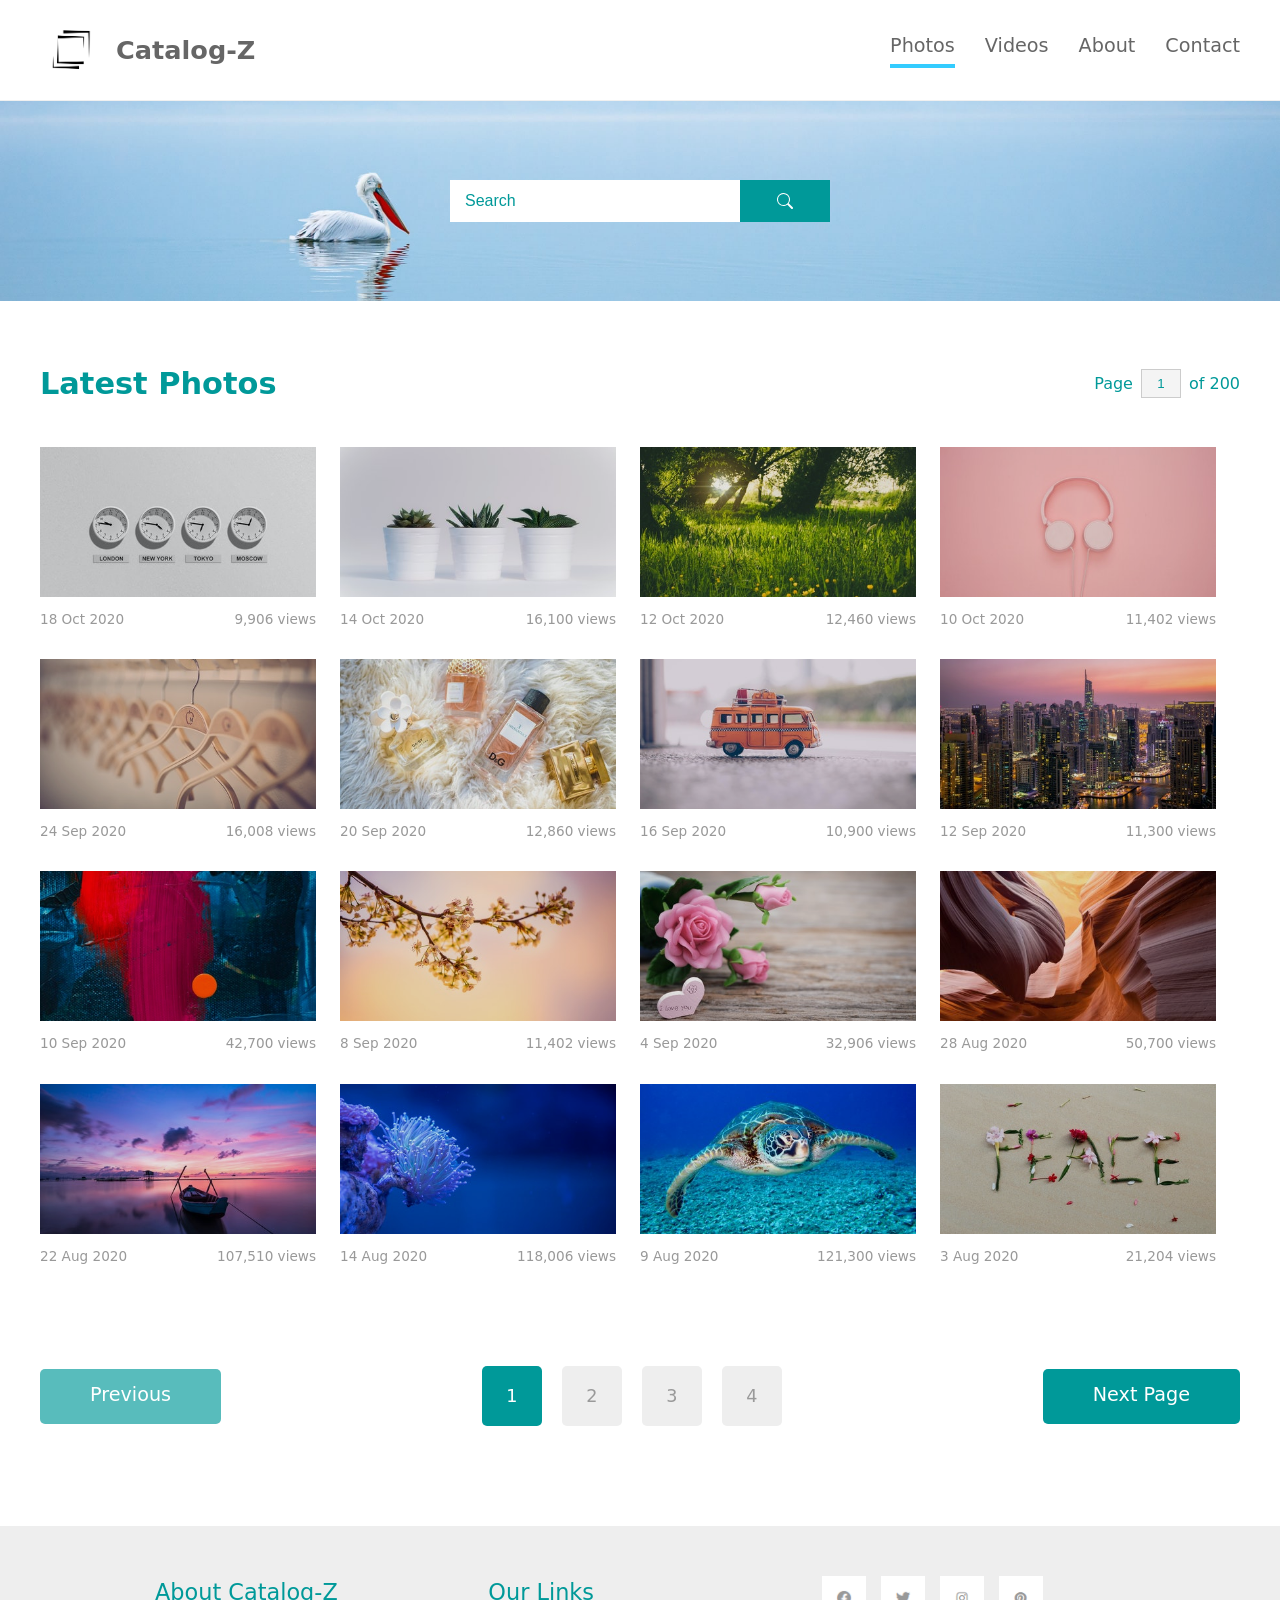
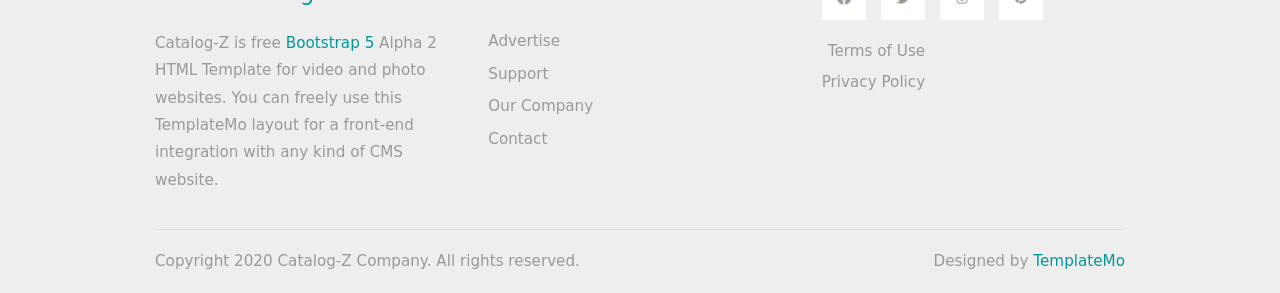
<file: index.html>
<!DOCTYPE html>
<html lang="en">
<head>
<meta charset="UTF-8">
<meta name="viewport" content="width=device-width, initial-scale=1.0">
<title>Catalog-Z | Latest Photos</title>
<link rel="stylesheet"  href="CSS/style.css">
</head>
<body>

  <!-- HEADER -->
  <nav class="navbar">
    <div class="navbar-inner">
      <a href="index.html" class="navbar-brand">
        <img src="images/logo.jpg" alt="Catalog-Z logo">
        Catalog-Z
      </a>
      <div class="main-nav">
        <ul>
          <li><a href="index.html" class="nav-link n-photos active">Photos</a></li>
          <li><a href="videos.html" class="nav-link n-videos">Videos</a></li>
          <li><a href="about.html" class="nav-link n-about">About</a></li>
          <li><a href="contact.html" class="nav-link n-contact">Contact</a></li>
        </ul>
      </div>
    </div>
  </nav>

  <!-- HERO -->
  <div class="tm-hero hero-photos">
    <form class="tm-search-form">
      <input type="search" class="tm-search-input" placeholder="Search">
      <button type="submit" class="tm-search-btn" aria-label="Search">
        <svg xmlns="http://www.w3.org/2000/svg" width="16" height="16" fill="currentColor" viewBox="0 0 16 16">
          <path d="M11.742 10.344a6.5 6.5 0 1 0-1.397 1.398h-.001c.03.04.062.078.098.115l3.85 3.85a1 1 0 0 0 1.415-1.414l-3.85-3.85a1.007 1.007 0 0 0-.115-.1zM12 6.5a5.5 5.5 0 1 1-11 0 5.5 5.5 0 0 1 11 0z"/>
        </svg>
      </button>
    </form>
  </div>

  <!-- MAIN -->
  <main class="container tm-content">

    <div class="section-heading">
      <h1>Latest Photos</h1>
      <form class="tm-paging-form">
        <span>Page</span>
        <input type="text" value="1" size="1" class="tm-input-paging">
        <span>of 200</span>
      </form>
    </div>

    <!-- GALLERY GRID -->
    <div class="tm-gallery">

      <div class="tm-gallery-item">
        <figure class="effect-ming">
          <img src="images/img-03.jpg" alt="Clocks">
          <figcaption><h2>Clocks</h2><span class="view-more">View more</span></figcaption>
        </figure>
        <div class="tm-gallery-meta"><span>18 Oct 2020</span><span>9,906 views</span></div>
      </div>

      <div class="tm-gallery-item">
        <figure class="effect-ming">
          <img src="images/img-04.jpg" alt="Plants">
          <figcaption><h2>Plants</h2><span class="view-more">View more</span></figcaption>
        </figure>
        <div class="tm-gallery-meta"><span>14 Oct 2020</span><span>16,100 views</span></div>
      </div>

      <div class="tm-gallery-item">
        <figure class="effect-ming">
          <img src="images/img-05.jpg" alt="Morning">
          <figcaption><h2>Morning</h2><span class="view-more">View more</span></figcaption>
        </figure>
        <div class="tm-gallery-meta"><span>12 Oct 2020</span><span>12,460 views</span></div>
      </div>

      <div class="tm-gallery-item">
        <figure class="effect-ming">
          <img src="images/img-06.jpg" alt="Pinky">
          <figcaption><h2>Pinky</h2><span class="view-more">View more</span></figcaption>
        </figure>
        <div class="tm-gallery-meta"><span>10 Oct 2020</span><span>11,402 views</span></div>
      </div>

      <div class="tm-gallery-item">
        <figure class="effect-ming">
          <img src="images/img-01.jpg" alt="Hangers">
          <figcaption><h2>Hangers</h2><span class="view-more">View more</span></figcaption>
        </figure>
        <div class="tm-gallery-meta"><span>24 Sep 2020</span><span>16,008 views</span></div>
      </div>

      <div class="tm-gallery-item">
        <figure class="effect-ming">
          <img src="images/img-02.jpg" alt="Perfumes">
          <figcaption><h2>Perfumes</h2><span class="view-more">View more</span></figcaption>
        </figure>
        <div class="tm-gallery-meta"><span>20 Sep 2020</span><span>12,860 views</span></div>
      </div>

      <div class="tm-gallery-item">
        <figure class="effect-ming">
          <img src="images/img-07.jpg" alt="Bus">
          <figcaption><h2>Bus</h2><span class="view-more">View more</span></figcaption>
        </figure>
        <div class="tm-gallery-meta"><span>16 Sep 2020</span><span>10,900 views</span></div>
      </div>

      <div class="tm-gallery-item">
        <figure class="effect-ming">
          <img src="images/img-08.jpg" alt="New York">
          <figcaption><h2>New York</h2><span class="view-more">View more</span></figcaption>
        </figure>
        <div class="tm-gallery-meta"><span>12 Sep 2020</span><span>11,300 views</span></div>
      </div>

      <div class="tm-gallery-item">
        <figure class="effect-ming">
          <img src="images/img-09.jpg" alt="Abstract">
          <figcaption><h2>Abstract</h2><span class="view-more">View more</span></figcaption>
        </figure>
        <div class="tm-gallery-meta"><span>10 Sep 2020</span><span>42,700 views</span></div>
      </div>

      <div class="tm-gallery-item">
        <figure class="effect-ming">
          <img src="images/img-10.jpg" alt="Flowers">
          <figcaption><h2>Flowers</h2><span class="view-more">View more</span></figcaption>
        </figure>
        <div class="tm-gallery-meta"><span>8 Sep 2020</span><span>11,402 views</span></div>
      </div>

      <div class="tm-gallery-item">
        <figure class="effect-ming">
          <img src="images/img-11.jpg" alt="Rosy">
          <figcaption><h2>Rosy</h2><span class="view-more">View more</span></figcaption>
        </figure>
        <div class="tm-gallery-meta"><span>4 Sep 2020</span><span>32,906 views</span></div>
      </div>

      <div class="tm-gallery-item">
        <figure class="effect-ming">
          <img src="images/img-12.jpg" alt="Rocki">
          <figcaption><h2>Rocki</h2><span class="view-more">View more</span></figcaption>
        </figure>
        <div class="tm-gallery-meta"><span>28 Aug 2020</span><span>50,700 views</span></div>
      </div>

      <div class="tm-gallery-item">
        <figure class="effect-ming">
          <img src="images/img-13.jpg" alt="Purple">
          <figcaption><h2>Purple</h2><span class="view-more">View more</span></figcaption>
        </figure>
        <div class="tm-gallery-meta"><span>22 Aug 2020</span><span>107,510 views</span></div>
      </div>

      <div class="tm-gallery-item">
        <figure class="effect-ming">
          <img src="images/img-14.jpg" alt="Sea">
          <figcaption><h2>Sea</h2><span class="view-more">View more</span></figcaption>
        </figure>
        <div class="tm-gallery-meta"><span>14 Aug 2020</span><span>118,006 views</span></div>
      </div>

      <div class="tm-gallery-item">
        <figure class="effect-ming">
          <img src="images/img-15.jpg" alt="Turtle">
          <figcaption><h2>Turtle</h2><span class="view-more">View more</span></figcaption>
        </figure>
        <div class="tm-gallery-meta"><span>9 Aug 2020</span><span>121,300 views</span></div>
      </div>

      <div class="tm-gallery-item">
        <figure class="effect-ming">
          <img src="images/img-16.jpg" alt="Peace">
          <figcaption><h2>Peace</h2><span class="view-more">View more</span></figcaption>
        </figure>
        <div class="tm-gallery-meta"><span>3 Aug 2020</span><span>21,204 views</span></div>
      </div>

    </div><!-- /.tm-gallery -->

    <!-- PAGINATION -->
    <div class="tm-paging-row">
      <a href="javascript:void(0);" class="btn-primary disabled">Previous</a>
      <div class="tm-paging">
        <a href="javascript:void(0);" class="tm-paging-link active">1</a>
        <a href="javascript:void(0);" class="tm-paging-link">2</a>
        <a href="javascript:void(0);" class="tm-paging-link">3</a>
        <a href="javascript:void(0);" class="tm-paging-link">4</a>
      </div>
      <a href="javascript:void(0);" class="btn-primary">Next Page</a>
    </div>

  </main>

  <!-- FOOTER -->
  <footer class="tm-footer">
    <div class="container-small">
      <div class="tm-footer-row">
        <div class="tm-footer-col">
          <h3 class="tm-footer-title">About Catalog-Z</h3>
          <p>Catalog-Z is free <a href="#" class="text-primary">Bootstrap 5</a> Alpha 2 HTML Template for video and photo websites. You can freely use this TemplateMo layout for a front-end integration with any kind of CMS website.</p>
        </div>
        <div class="tm-footer-col">
          <h3 class="tm-footer-title">Our Links</h3>
          <ul class="tm-footer-links">
            <li><a href="#">Advertise</a></li>
            <li><a href="#">Support</a></li>
            <li><a href="#">Our Company</a></li>
            <li><a href="#">Contact</a></li>
          </ul>
        </div>
        <div class="tm-footer-col tm-footer-social-col">
          <ul class="tm-social-links">
            <li><a href="https://facebook.com"><img src="images/fblogo.PNG" alt="Facebook"></a></li>
            <li><a href="https://twitter.com"><img src="images/twitterlogo.PNG" alt="Twitter"></a></li>
            <li><a href="https://instagram.com"><img src="images/instalogo.PNG" alt="Instagram"></a></li>
            <li><a href="https://pinterest.com"><img src="images/pinterestlogo.PNG" alt="Pinterest"></a></li>
          </ul>
          <div class="tm-footer-legal">
            <a href="#">Terms of Use</a>
            <a href="#">Privacy Policy</a>
          </div>
        </div>
      </div>
      <div class="tm-footer-bottom">
        <span>Copyright 2020 Catalog-Z Company. All rights reserved.</span>
        <span>Designed by <a href="#">TemplateMo</a></span>
      </div>
    </div>
  </footer>

  <script>
    // Add click functionality to gallery items
    document.querySelectorAll('.tm-gallery-item').forEach(item => {
      item.addEventListener('click', function() {
        const img = this.querySelector('img');
        const title = this.querySelector('h2').textContent;
        const newUrl = `photo-detail.html?img=${img.src}&title=${encodeURIComponent(title)}&dimension=1920 x 1080&format=JPEG&license=Free for commercial use&tags=photography,nature,landscape`;
        window.location.href = newUrl;
      });
    });
  </script>

</body>
</html>
</file>
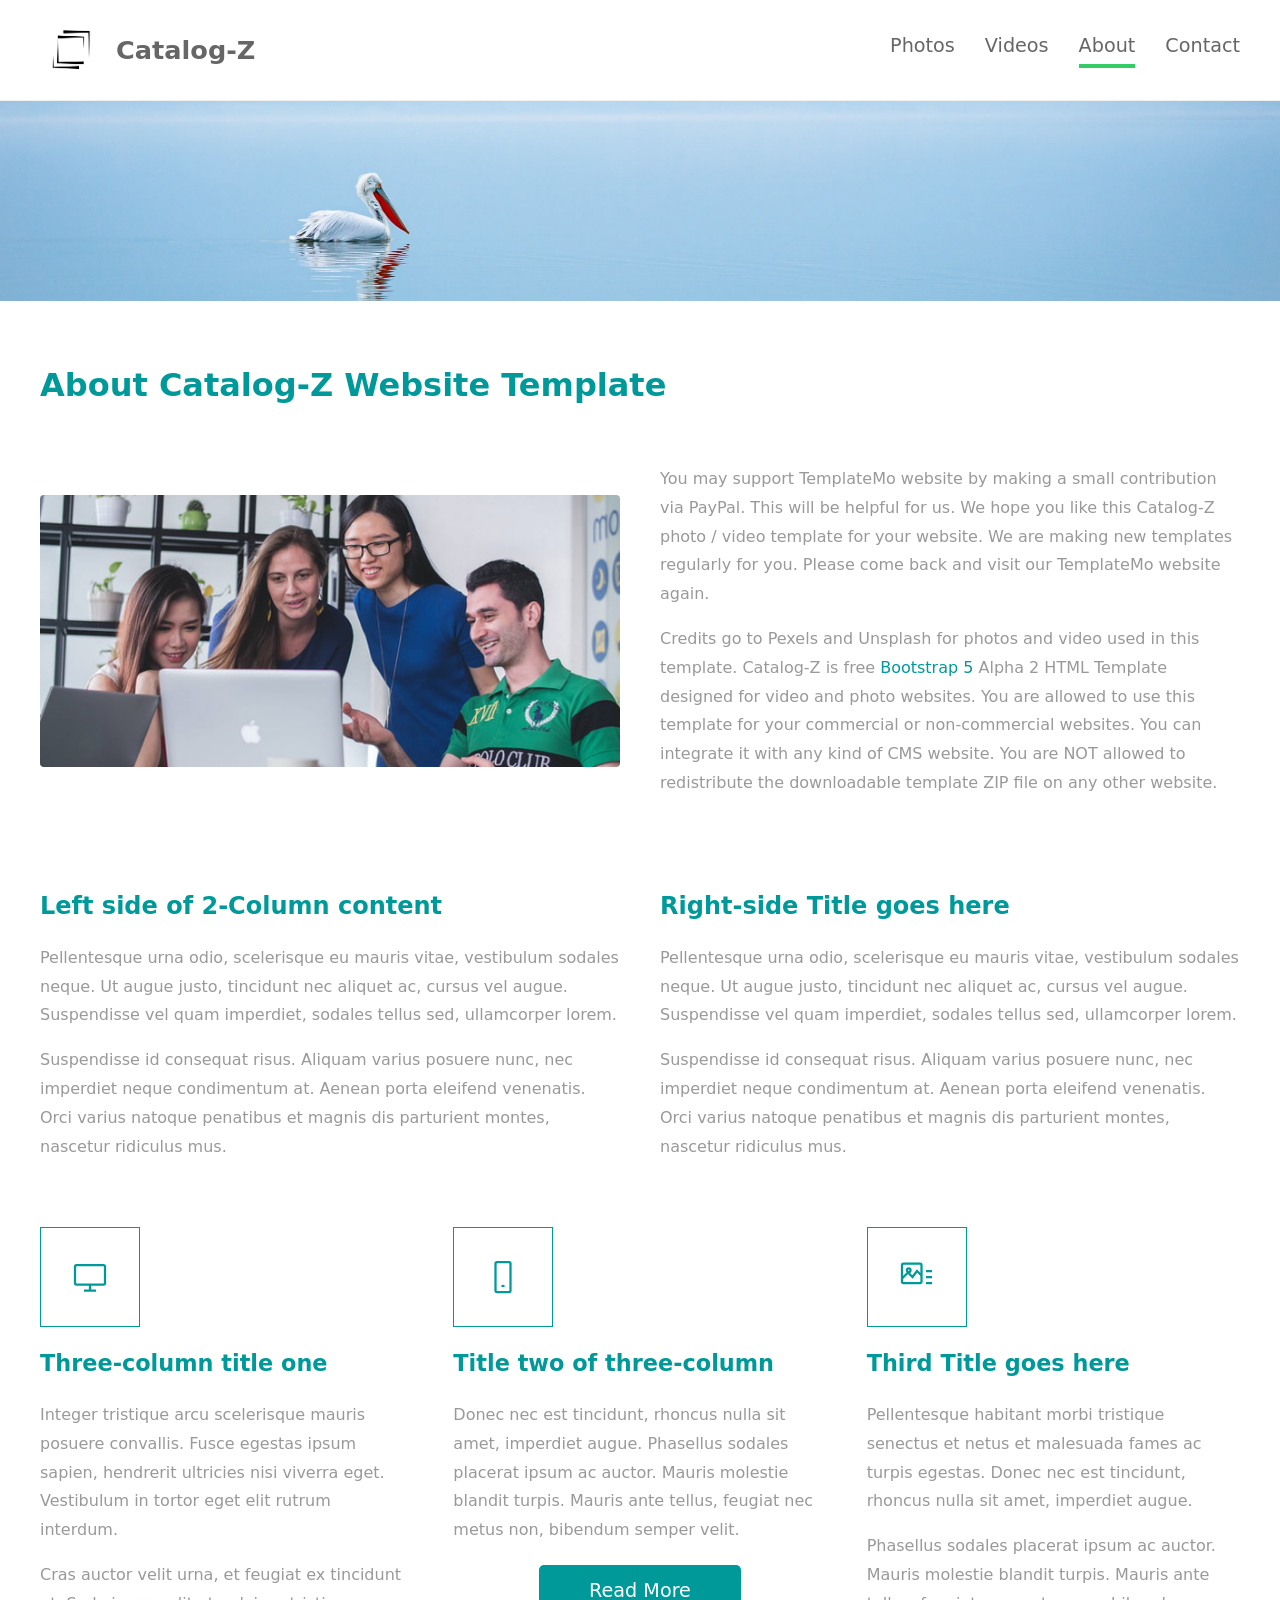
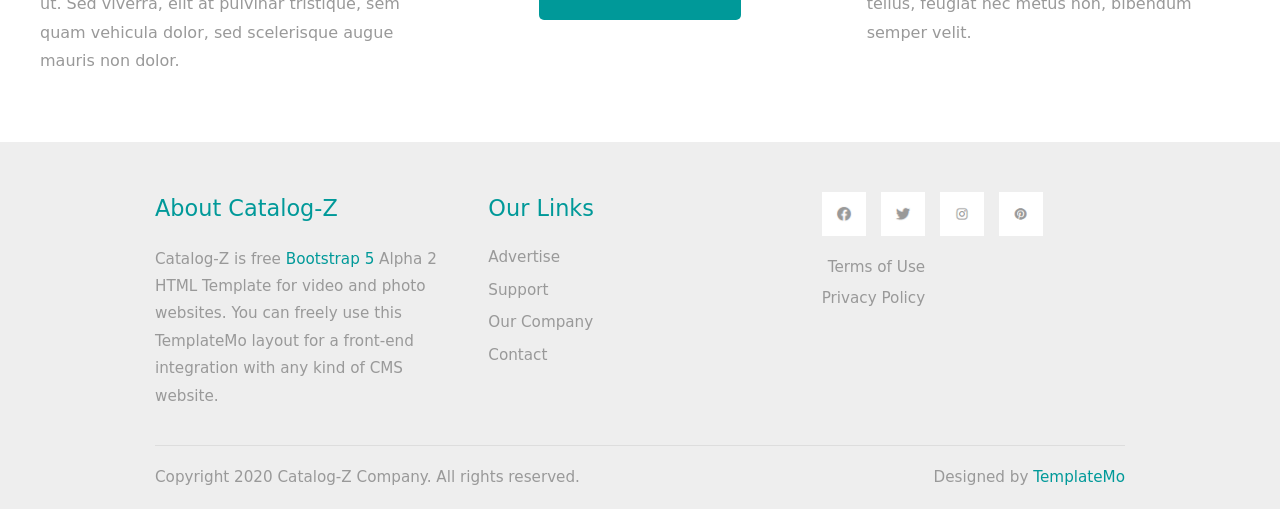
<file: about.html>
<!DOCTYPE html>
<html lang="en">
<head>
<meta charset="UTF-8">
<meta name="viewport" content="width=device-width, initial-scale=1.0">
<title>Catalog-Z | About</title>
<link rel="stylesheet"  href="CSS/style.css">
</head>
<body>

  <!-- HEADER -->
  <nav class="navbar">
    <div class="navbar-inner">
      <a href="index.html" class="navbar-brand">
        <img src="images/logo.jpg" alt="Catalog-Z logo">
        Catalog-Z
      </a>
      <div class="main-nav">
        <ul>
          <li><a href="index.html" class="nav-link n-photos">Photos</a></li>
          <li><a href="videos.html" class="nav-link n-videos">Videos</a></li>
          <li><a href="about.html" class="nav-link n-about active">About</a></li>
          <li><a href="contact.html" class="nav-link n-contact">Contact</a></li>
        </ul>
      </div>
    </div>
  </nav>

  <!-- HERO -->
  <div class="tm-hero hero-about"></div>

  <!-- MAIN -->
  <main class="container tm-content">

    <h1 class="text-primary" style="margin-bottom:40px;">About Catalog-Z Website Template</h1>

    <div class="tm-about-hero-row">
      <div class="tm-about-img">
        <img src="images/about.jpg" alt="Team working together">
      </div>
      <div class="tm-about-img-text">
        <p>You may support TemplateMo website by making a small contribution via PayPal. This will be helpful for us. We hope you like this Catalog-Z photo / video template for your website. We are making new templates regularly for you. Please come back and visit our TemplateMo website again.</p>
        <p>Credits go to Pexels and Unsplash for photos and video used in this template. Catalog-Z is free <a href="#" class="text-primary">Bootstrap 5</a> Alpha 2 HTML Template designed for video and photo websites. You are allowed to use this template for your commercial or non-commercial websites. You can integrate it with any kind of CMS website. You are NOT allowed to redistribute the downloadable template ZIP file on any other website.</p>
      </div>
    </div>

    <div class="tm-about-2col-row">
      <div class="tm-about-2-col">
        <h2>Left side of 2-Column content</h2>
        <p>Pellentesque urna odio, scelerisque eu mauris vitae, vestibulum sodales neque. Ut augue justo, tincidunt nec aliquet ac, cursus vel augue. Suspendisse vel quam imperdiet, sodales tellus sed, ullamcorper lorem.</p>
        <p>Suspendisse id consequat risus. Aliquam varius posuere nunc, nec imperdiet neque condimentum at. Aenean porta eleifend venenatis. Orci varius natoque penatibus et magnis dis parturient montes, nascetur ridiculus mus.</p>
      </div>
      <div class="tm-about-2-col">
        <h2>Right-side Title goes here</h2>
        <p>Pellentesque urna odio, scelerisque eu mauris vitae, vestibulum sodales neque. Ut augue justo, tincidunt nec aliquet ac, cursus vel augue. Suspendisse vel quam imperdiet, sodales tellus sed, ullamcorper lorem.</p>
        <p>Suspendisse id consequat risus. Aliquam varius posuere nunc, nec imperdiet neque condimentum at. Aenean porta eleifend venenatis. Orci varius natoque penatibus et magnis dis parturient montes, nascetur ridiculus mus.</p>
      </div>
    </div>

    <div class="tm-about-3col-row">
      <div class="tm-about-3-col">
        <div class="tm-about-icon-container">
          <svg xmlns="http://www.w3.org/2000/svg" viewBox="0 0 24 24" fill="none" stroke="currentColor" stroke-width="1.5"><rect x="2" y="4" width="20" height="13" rx="1"/><path d="M8 21h8M12 17v4"/></svg>
        </div>
        <h2>Three-column title one</h2>
        <p>Integer tristique arcu scelerisque mauris posuere convallis. Fusce egestas ipsum sapien, hendrerit ultricies nisi viverra eget. Vestibulum in tortor eget elit rutrum interdum.</p>
        <p>Cras auctor velit urna, et feugiat ex tincidunt ut. Sed viverra, elit at pulvinar tristique, sem quam vehicula dolor, sed scelerisque augue mauris non dolor.</p>
      </div>
      <div class="tm-about-3-col">
        <div class="tm-about-icon-container">
          <svg xmlns="http://www.w3.org/2000/svg" viewBox="0 0 24 24" fill="none" stroke="currentColor" stroke-width="1.5"><rect x="7" y="2" width="10" height="20" rx="1"/><path d="M11 18h2"/></svg>
        </div>
        <h2>Title two of three-column</h2>
        <p>Donec nec est tincidunt, rhoncus nulla sit amet, imperdiet augue. Phasellus sodales placerat ipsum ac auctor. Mauris molestie blandit turpis. Mauris ante tellus, feugiat nec metus non, bibendum semper velit.</p>
        <div style="text-align:center; margin-top:20px;">
          <a href="#" class="btn-primary">Read More</a>
        </div>
      </div>
      <div class="tm-about-3-col">
        <div class="tm-about-icon-container">
          <svg xmlns="http://www.w3.org/2000/svg" viewBox="0 0 24 24" fill="none" stroke="currentColor" stroke-width="1.5"><rect x="2" y="3" width="13" height="13" rx="1"/><circle cx="6.5" cy="7.5" r="1.2"/><path d="M2 13l4-4 3 3 3-4 3 3"/><path d="M18 8h4M18 12h4M18 16h4"/></svg>
        </div>
        <h2>Third Title goes here</h2>
        <p>Pellentesque habitant morbi tristique senectus et netus et malesuada fames ac turpis egestas. Donec nec est tincidunt, rhoncus nulla sit amet, imperdiet augue.</p>
        <p>Phasellus sodales placerat ipsum ac auctor. Mauris molestie blandit turpis. Mauris ante tellus, feugiat nec metus non, bibendum semper velit.</p>
      </div>
    </div>

  </main>

  <!-- FOOTER -->
  <footer class="tm-footer">
    <div class="container-small">
      <div class="tm-footer-row">
        <div class="tm-footer-col">
          <h3 class="tm-footer-title">About Catalog-Z</h3>
          <p>Catalog-Z is free <a href="#" class="text-primary">Bootstrap 5</a> Alpha 2 HTML Template for video and photo websites. You can freely use this TemplateMo layout for a front-end integration with any kind of CMS website.</p>
        </div>
        <div class="tm-footer-col">
          <h3 class="tm-footer-title">Our Links</h3>
          <ul class="tm-footer-links">
            <li><a href="#">Advertise</a></li>
            <li><a href="#">Support</a></li>
            <li><a href="#">Our Company</a></li>
            <li><a href="#">Contact</a></li>
          </ul>
        </div>
        <div class="tm-footer-col tm-footer-social-col">
          <ul class="tm-social-links">
            <li><a href="https://facebook.com"><img src="images/fblogo.PNG" alt="Facebook"></a></li>
            <li><a href="https://twitter.com"><img src="images/twitterlogo.PNG" alt="Twitter"></a></li>
            <li><a href="https://instagram.com"><img src="images/instalogo.PNG" alt="Instagram"></a></li>
            <li><a href="https://pinterest.com"><img src="images/pinterestlogo.PNG" alt="Pinterest"></a></li>
          </ul>
          <div class="tm-footer-legal">
            <a href="#">Terms of Use</a>
            <a href="#">Privacy Policy</a>
          </div>
        </div>
      </div>
      <div class="tm-footer-bottom">
        <span>Copyright 2020 Catalog-Z Company. All rights reserved.</span>
        <span>Designed by <a href="#">TemplateMo</a></span>
      </div>
    </div>
  </footer>

</body>
</html>
</file>
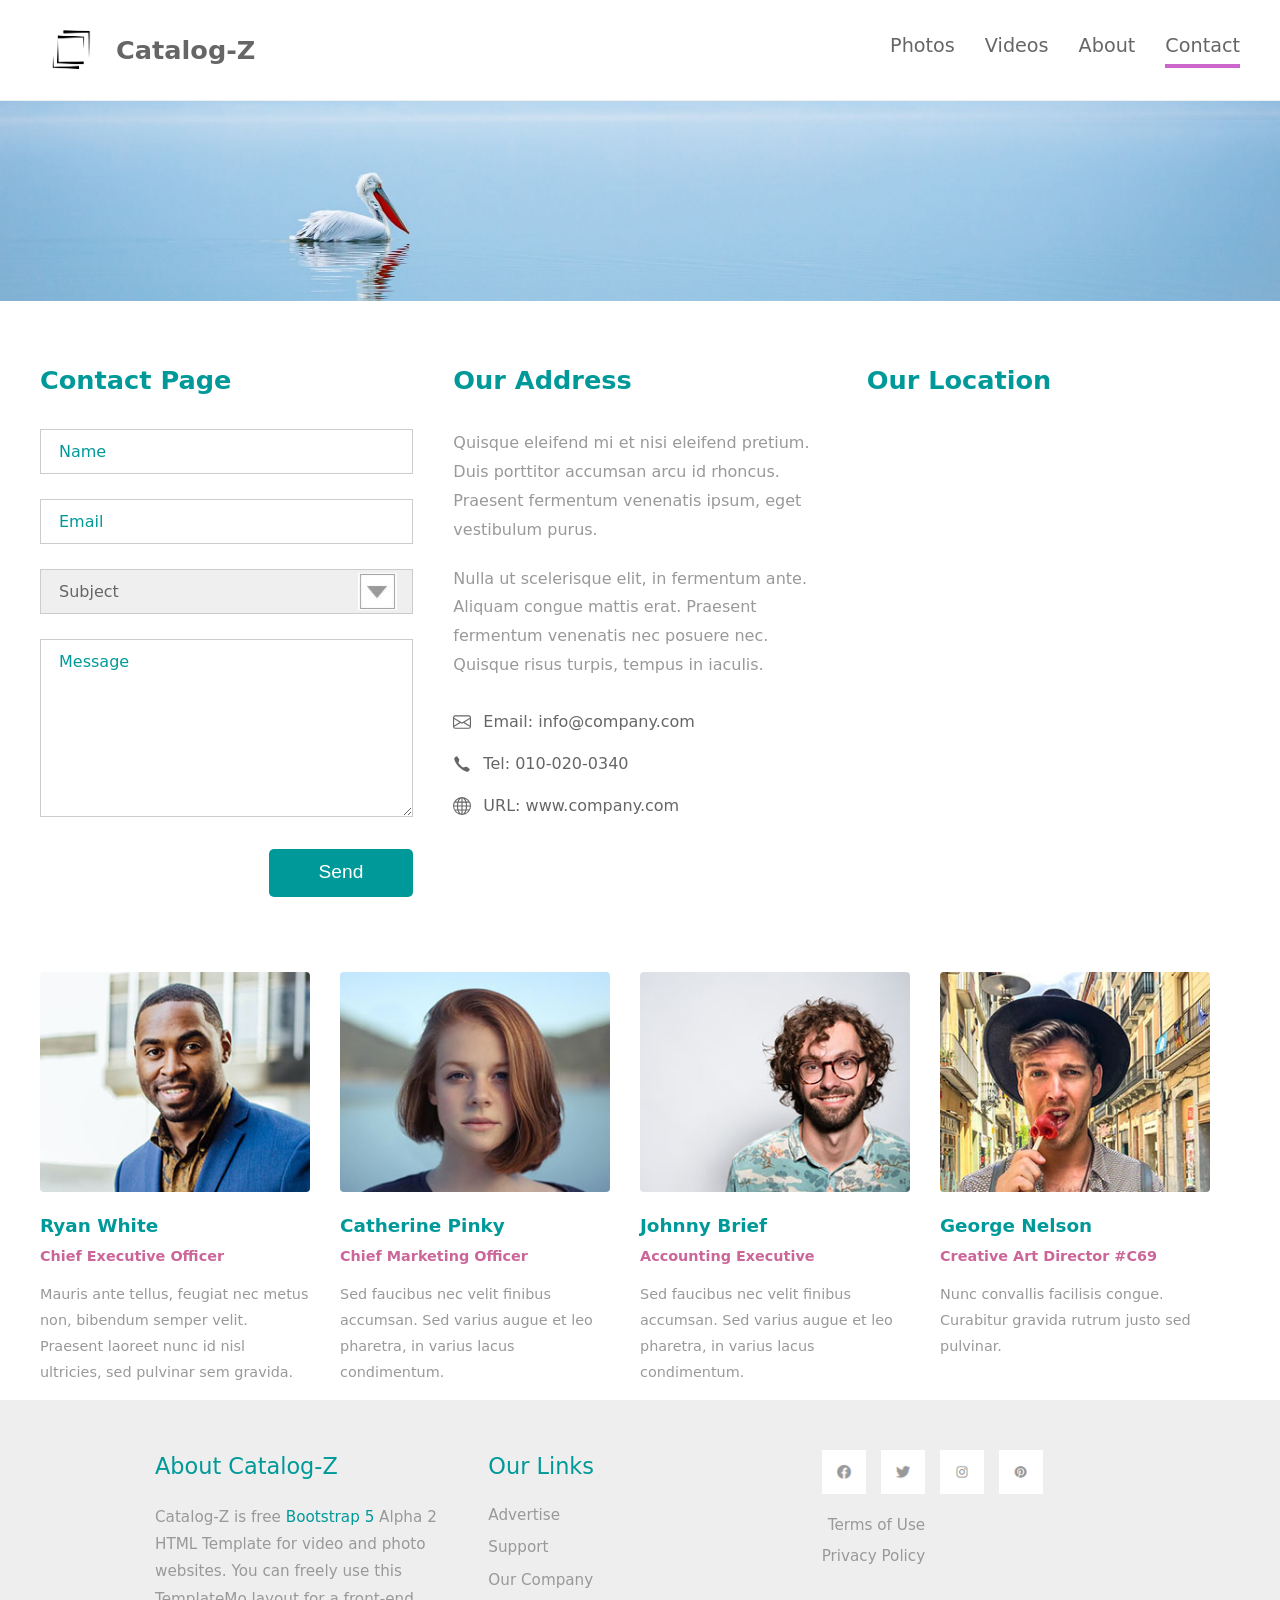
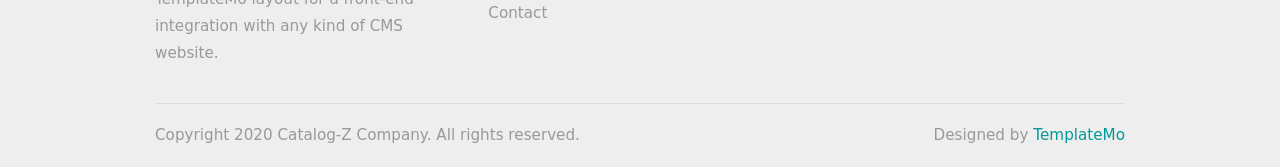
<file: contact.html>
<!DOCTYPE html>
<html lang="en">
<head>
<meta charset="UTF-8">
<meta name="viewport" content="width=device-width, initial-scale=1.0">
<title>Catalog-Z | Contact</title>
<link rel="stylesheet"  href="CSS/style.css">
</head>
<body>

  <!-- HEADER -->
  <nav class="navbar">
    <div class="navbar-inner">
      <a href="index.html" class="navbar-brand">
        <img src="images/logo.jpg" alt="Catalog-Z logo">
        Catalog-Z
      </a>
      <div class="main-nav">
        <ul>
          <li><a href="index.html" class="nav-link n-photos">Photos</a></li>
          <li><a href="videos.html" class="nav-link n-videos">Videos</a></li>
          <li><a href="about.html" class="nav-link n-about">About</a></li>
          <li><a href="contact.html" class="nav-link n-contact active">Contact</a></li>
        </ul>
      </div>
    </div>
  </nav>

  <!-- HERO -->
  <div class="tm-hero hero-contact"></div>

  <!-- MAIN -->
  <main class="container tm-content">

    <div class="tm-contact-row">

      <div class="tm-contact-col">
        <h2>Contact Page</h2>
        <form id="contact-form" class="tm-contact-form">
          <div class="form-group">
            <input type="text" name="name" class="form-control" placeholder="Name" required>
          </div>
          <div class="form-group">
            <input type="email" name="email" class="form-control" placeholder="Email" required>
          </div>
          <div class="form-group">
            <select class="form-control" name="inquiry">
              <option value="-">Subject</option>
              <option value="sales">Sales &amp; Marketing</option>
              <option value="creative">Creative Design</option>
              <option value="uiux">UI / UX</option>
            </select>
          </div>
          <div class="form-group">
            <textarea rows="8" name="message" class="form-control" placeholder="Message" required></textarea>
          </div>
          <div class="form-group" style="text-align:right;">
            <button type="submit" class="btn-primary">Send</button>
          </div>
        </form>
      </div>

      <div class="tm-contact-col tm-contact-address">
        <h2>Our Address</h2>
        <p>Quisque eleifend mi et nisi eleifend pretium. Duis porttitor accumsan arcu id rhoncus. Praesent fermentum venenatis ipsum, eget vestibulum purus.</p>
        <p>Nulla ut scelerisque elit, in fermentum ante. Aliquam congue mattis erat. Praesent fermentum venenatis nec posuere nec. Quisque risus turpis, tempus in iaculis.</p>
        <ul class="tm-contacts">
          <li>
            <svg xmlns="http://www.w3.org/2000/svg" width="18" height="18" fill="currentColor" viewBox="0 0 16 16"><path d="M0 4a2 2 0 0 1 2-2h12a2 2 0 0 1 2 2v8a2 2 0 0 1-2 2H2a2 2 0 0 1-2-2V4Zm2-1a1 1 0 0 0-1 1v.217l7 4.2 7-4.2V4a1 1 0 0 0-1-1H2Zm13 2.383-4.708 2.825L15 11.105V5.383Zm-.034 6.876-5.64-3.471L8 9.583l-1.326-.795-5.64 3.47A1 1 0 0 0 2 13h12a1 1 0 0 0 .966-.741ZM1 11.105l4.708-2.897L1 5.383v5.722Z"/></svg>
            <span>Email: info@company.com</span>
          </li>
          <li>
            <svg xmlns="http://www.w3.org/2000/svg" width="18" height="18" fill="currentColor" viewBox="0 0 16 16"><path d="M3.654 1.328a.678.678 0 0 0-1.015-.063L1.605 2.3c-.483.484-.661 1.169-.45 1.77a17.6 17.6 0 0 0 4.168 6.608 17.6 17.6 0 0 0 6.608 4.168c.601.211 1.286.033 1.77-.45l1.034-1.034a.678.678 0 0 0-.063-1.015l-2.307-1.794a.68.68 0 0 0-.58-.122l-2.19.547a1.75 1.75 0 0 1-1.657-.459L5.482 8.062a1.75 1.75 0 0 1-.46-1.657l.548-2.19a.68.68 0 0 0-.122-.58L3.654 1.328Z"/></svg>
            <span>Tel: 010-020-0340</span>
          </li>
          <li>
            <svg xmlns="http://www.w3.org/2000/svg" width="18" height="18" fill="currentColor" viewBox="0 0 16 16"><path d="M0 8a8 8 0 1 1 16 0A8 8 0 0 1 0 8Zm7.5-6.923c-.67.204-1.335.82-1.887 1.855A7.97 7.97 0 0 0 5.145 4H7.5V1.077ZM4.09 4a9.267 9.267 0 0 1 .64-1.539 6.7 6.7 0 0 1 .597-.933A7.025 7.025 0 0 0 2.255 4H4.09Zm-.582 3.5c.03-.877.138-1.718.312-2.5H1.674a6.958 6.958 0 0 0-.656 2.5h2.49ZM4.847 5a12.5 12.5 0 0 0-.338 2.5H7.5V5H4.847ZM8.5 5v2.5h2.99a12.495 12.495 0 0 0-.337-2.5H8.5ZM4.51 8.5a12.5 12.5 0 0 0 .337 2.5H7.5V8.5H4.51Zm3.99 0V11h2.653c.187-.765.306-1.608.338-2.5H8.5ZM5.145 12c.138.386.295.744.468 1.068.552 1.035 1.218 1.65 1.887 1.855V12H5.145Zm.182 2.472a6.696 6.696 0 0 1-.597-.933A9.268 9.268 0 0 1 4.09 12H2.255a7.024 7.024 0 0 0 3.072 2.472ZM3.82 11a13.652 13.652 0 0 1-.312-2.5h-2.49c.062.89.291 1.733.656 2.5H3.82Zm6.853 3.472A7.024 7.024 0 0 0 13.745 12H11.91a9.27 9.27 0 0 1-.64 1.539 6.688 6.688 0 0 1-.597.933ZM8.5 12v2.923c.67-.204 1.335-.82 1.887-1.855.173-.324.33-.682.468-1.068H8.5Zm3.68-1h2.146c.365-.767.594-1.61.656-2.5h-2.49a13.65 13.65 0 0 1-.312 2.5Zm2.802-3.5a6.959 6.959 0 0 0-.656-2.5H12.18c.174.782.282 1.623.312 2.5h2.49ZM11.27 2.461c.247.464.462.98.64 1.539h1.835a7.024 7.024 0 0 0-3.072-2.472c.218.284.418.598.597.933ZM10.855 4a7.966 7.966 0 0 0-.468-1.068C9.835 1.897 9.17 1.282 8.5 1.077V4h2.355Z"/></svg>
            <span>URL: www.company.com</span>
          </li>
        </ul>
      </div>

      <div class="tm-contact-col">
        <h2>Our Location</h2>
        <div class="tm-mapouter">
          <iframe src="https://www.google.com/maps/embed?pb=!1m18!1m12!1m3!1d3020.6497354436815!2d74.30754957614865!3d31.582045074155073!2m3!1f0!2f0!3f0!3m2!1i1024!2i768!4f13.1!3m3!1m2!1s0x39190483433b5303%3A0x9a9d1e8bb1af22a4!2sCOMSATS%20University%20Islamabad%2C%20Lahore%20Campus!5e0!3m2!1sen!2s!4v1699999999999"
            loading="lazy" referrerpolicy="no-referrer-when-downgrade"></iframe>
        </div>
      </div>

    </div>

    <!-- TEAM -->
    <div class="tm-people-row">
      <div class="tm-people-item">
        <img src="images/people-1.jpg" alt="Ryan White">
        <h3>Ryan White</h3>
        <div class="role">Chief Executive Officer</div>
        <p>Mauris ante tellus, feugiat nec metus non, bibendum semper velit. Praesent laoreet nunc id nisl ultricies, sed pulvinar sem gravida.</p>
      </div>
      <div class="tm-people-item">
        <img src="images/people-2.jpg" alt="Catherine Pinky">
        <h3>Catherine Pinky</h3>
        <div class="role">Chief Marketing Officer</div>
        <p>Sed faucibus nec velit finibus accumsan. Sed varius augue et leo pharetra, in varius lacus condimentum.</p>
      </div>
      <div class="tm-people-item">
        <img src="images/people-3.jpg" alt="Johnny Brief">
        <h3>Johnny Brief</h3>
        <div class="role">Accounting Executive</div>
        <p>Sed faucibus nec velit finibus accumsan. Sed varius augue et leo pharetra, in varius lacus condimentum.</p>
      </div>
      <div class="tm-people-item">
        <img src="images/people-4.jpg" alt="George Nelson">
        <h3>George Nelson</h3>
        <div class="role">Creative Art Director #C69</div>
        <p>Nunc convallis facilisis congue. Curabitur gravida rutrum justo sed pulvinar.</p>
      </div>
    </div>

  </main>

  <!-- FOOTER -->
  <footer class="tm-footer">
    <div class="container-small">
      <div class="tm-footer-row">
        <div class="tm-footer-col">
          <h3 class="tm-footer-title">About Catalog-Z</h3>
          <p>Catalog-Z is free <a href="#" class="text-primary">Bootstrap 5</a> Alpha 2 HTML Template for video and photo websites. You can freely use this TemplateMo layout for a front-end integration with any kind of CMS website.</p>
        </div>
        <div class="tm-footer-col">
          <h3 class="tm-footer-title">Our Links</h3>
          <ul class="tm-footer-links">
            <li><a href="#">Advertise</a></li>
            <li><a href="#">Support</a></li>
            <li><a href="#">Our Company</a></li>
            <li><a href="#">Contact</a></li>
          </ul>
        </div>
        <div class="tm-footer-col tm-footer-social-col">
          <ul class="tm-social-links">
            <li><a href="https://facebook.com"><img src="images/fblogo.PNG" alt="Facebook"></a></li>
            <li><a href="https://twitter.com"><img src="images/twitterlogo.PNG" alt="Twitter"></a></li>
            <li><a href="https://instagram.com"><img src="images/instalogo.PNG" alt="Instagram"></a></li>
            <li><a href="https://pinterest.com"><img src="images/pinterestlogo.PNG" alt="Pinterest"></a></li>
          </ul>
          <div class="tm-footer-legal">
            <a href="#">Terms of Use</a>
            <a href="#">Privacy Policy</a>
          </div>
        </div>
      </div>
      <div class="tm-footer-bottom">
        <span>Copyright 2020 Catalog-Z Company. All rights reserved.</span>
        <span>Designed by <a href="#">TemplateMo</a></span>
      </div>
    </div>
  </footer>

</body>
</html>
</file>
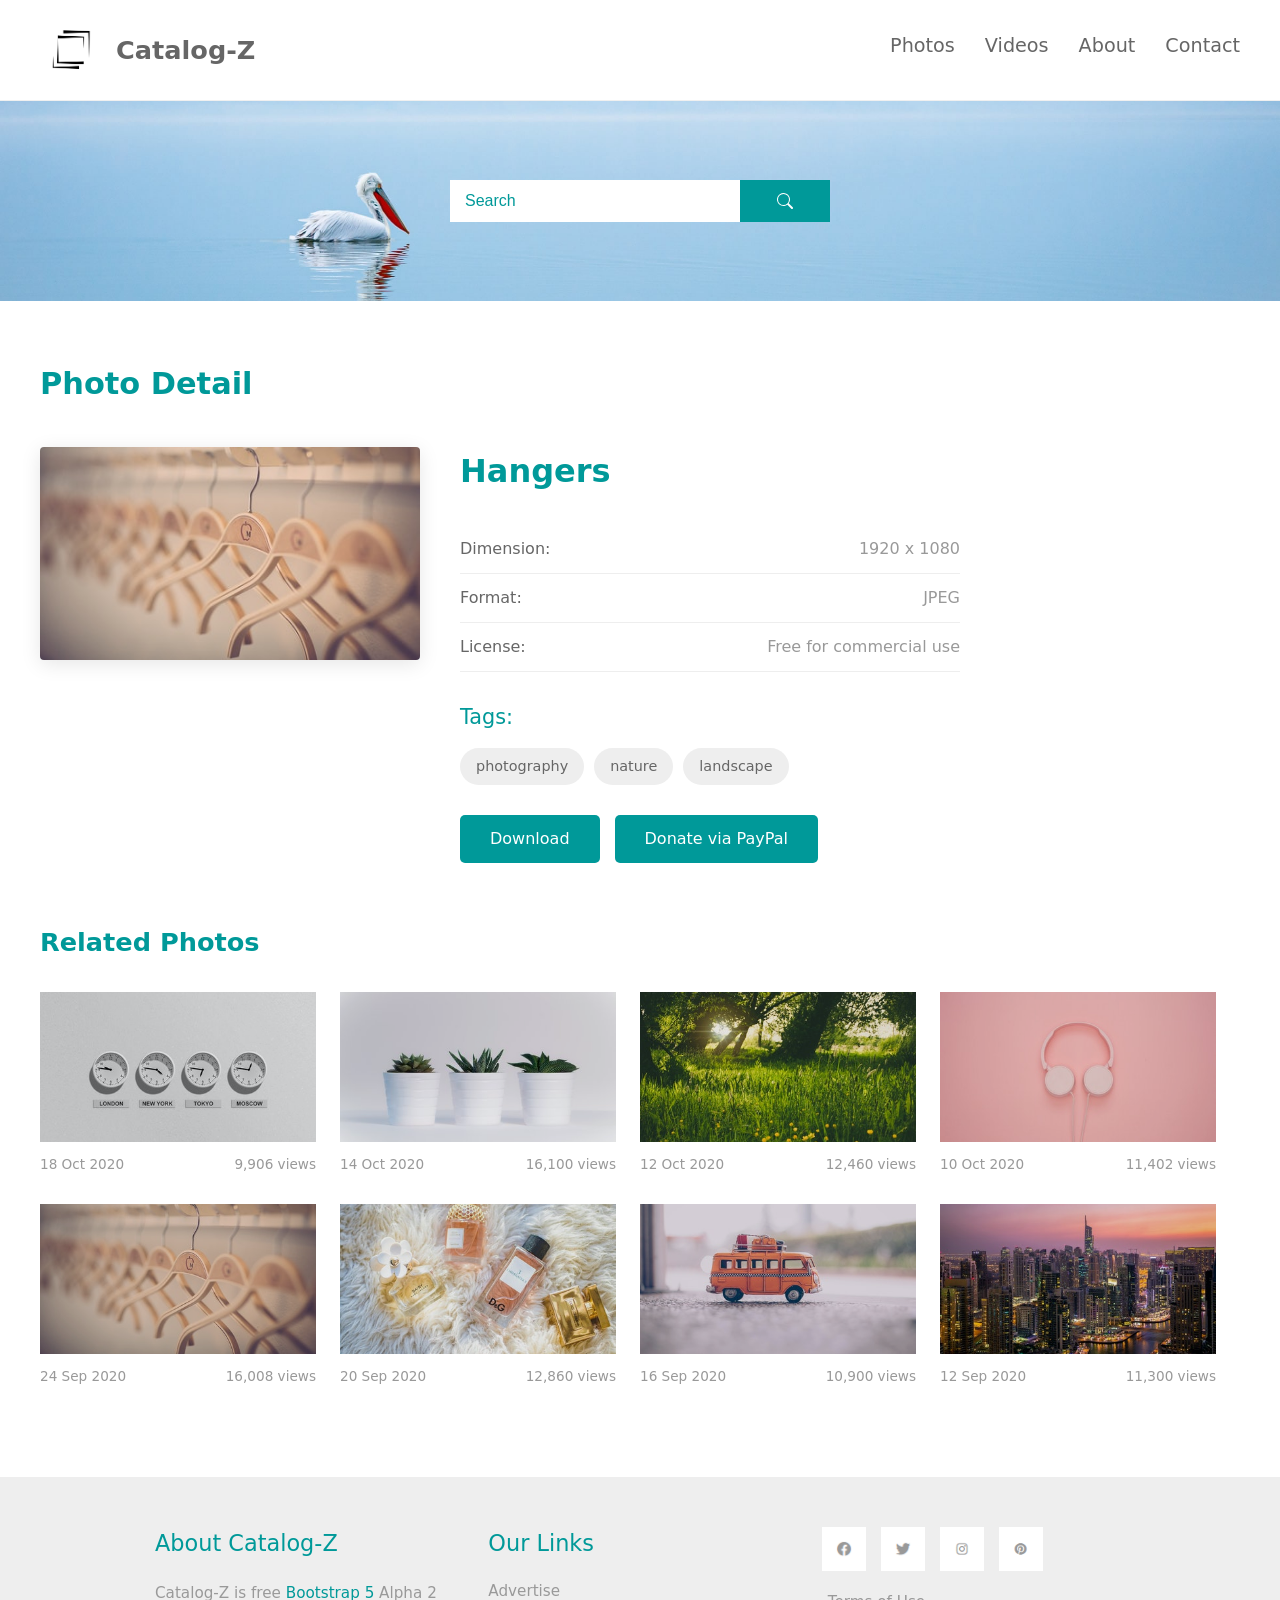
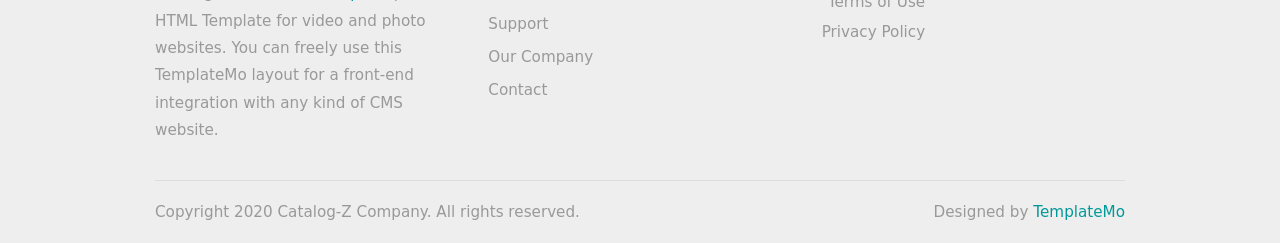
<file: photo-detail.html>
<!DOCTYPE html>
<html lang="en">
<head>
<meta charset="UTF-8">
<meta name="viewport" content="width=device-width, initial-scale=1.0">
<title>Catalog-Z | Photo Detail</title>
<link rel="stylesheet"  href="CSS/style.css">
</head>
<body>

  <!-- HEADER -->
  <nav class="navbar">
    <div class="navbar-inner">
      <a href="index.html" class="navbar-brand">
        <img src="images/logo.jpg" alt="Catalog-Z logo">
        Catalog-Z
      </a>
      <div class="main-nav">
        <ul>
          <li><a href="index.html" class="nav-link n-photos">Photos</a></li>
          <li><a href="videos.html" class="nav-link n-videos">Videos</a></li>
          <li><a href="about.html" class="nav-link n-about">About</a></li>
          <li><a href="contact.html" class="nav-link n-contact">Contact</a></li>
        </ul>
      </div>
    </div>
  </nav>

  <!-- HERO -->
  <div class="tm-hero hero-photos">
    <form class="tm-search-form">
      <input type="search" class="tm-search-input" placeholder="Search">
      <button type="submit" class="tm-search-btn" aria-label="Search">
        <svg xmlns="http://www.w3.org/2000/svg" width="16" height="16" fill="currentColor" viewBox="0 0 16 16">
          <path d="M11.742 10.344a6.5 6.5 0 1 0-1.397 1.398h-.001c.03.04.062.078.098.115l3.85 3.85a1 1 0 0 0 1.415-1.414l-3.85-3.85a1.007 1.007 0 0 0-.115-.1zM12 6.5a5.5 5.5 0 1 1-11 0 5.5 5.5 0 0 1 11 0z"/>
        </svg>
      </button>
    </form>
  </div>

  <!-- MAIN -->
  <main class="container tm-content">

    <div class="section-heading">
      <h1>Photo Detail</h1>
    </div>

    <!-- PHOTO DETAIL SECTION -->
    <div class="tm-photo-detail">
      <div class="tm-photo-detail-row">
        <div class="tm-photo-detail-img">
          <img id="detail-image" src="" alt="">
        </div>
        <div class="tm-photo-detail-info">
          <h2 id="detail-title" class="tm-photo-title"></h2>
          
          <div class="tm-photo-meta">
            <div class="tm-meta-item">
              <span class="tm-meta-label">Dimension:</span>
              <span id="detail-dimension" class="tm-meta-value"></span>
            </div>
            <div class="tm-meta-item">
              <span class="tm-meta-label">Format:</span>
              <span id="detail-format" class="tm-meta-value"></span>
            </div>
            <div class="tm-meta-item">
              <span class="tm-meta-label">License:</span>
              <span id="detail-license" class="tm-meta-value"></span>
            </div>
          </div>

          <div class="tm-photo-tags">
            <h3 class="tm-tags-title">Tags:</h3>
            <div id="detail-tags" class="tm-tags-list"></div>
          </div>

          <div class="tm-photo-actions">
            <a id="download-btn" href="" download class="btn-primary tm-download-btn">Download</a>
            <a href="https://www.paypal.com/donate" target="_blank" class="btn-primary tm-donate-btn">Donate via PayPal</a>
          </div>
        </div>
      </div>

      <!-- RELATED PHOTOS -->
      <div class="tm-related-photos">
        <h2 class="tm-related-title">Related Photos</h2>
        <div class="tm-gallery">
          <div class="tm-gallery-item">
            <figure class="effect-ming">
              <img src="images/img-03.jpg" alt="Clocks">
              <figcaption><h2>Clocks</h2><span class="view-more">View more</span></figcaption>
            </figure>
            <div class="tm-gallery-meta"><span>18 Oct 2020</span><span>9,906 views</span></div>
          </div>

          <div class="tm-gallery-item">
            <figure class="effect-ming">
              <img src="images/img-04.jpg" alt="Plants">
              <figcaption><h2>Plants</h2><span class="view-more">View more</span></figcaption>
            </figure>
            <div class="tm-gallery-meta"><span>14 Oct 2020</span><span>16,100 views</span></div>
          </div>

          <div class="tm-gallery-item">
            <figure class="effect-ming">
              <img src="images/img-05.jpg" alt="Morning">
              <figcaption><h2>Morning</h2><span class="view-more">View more</span></figcaption>
            </figure>
            <div class="tm-gallery-meta"><span>12 Oct 2020</span><span>12,460 views</span></div>
          </div>

          <div class="tm-gallery-item">
            <figure class="effect-ming">
              <img src="images/img-06.jpg" alt="Pinky">
              <figcaption><h2>Pinky</h2><span class="view-more">View more</span></figcaption>
            </figure>
            <div class="tm-gallery-meta"><span>10 Oct 2020</span><span>11,402 views</span></div>
          </div>

          <div class="tm-gallery-item">
            <figure class="effect-ming">
              <img src="images/img-01.jpg" alt="Hangers">
              <figcaption><h2>Hangers</h2><span class="view-more">View more</span></figcaption>
            </figure>
            <div class="tm-gallery-meta"><span>24 Sep 2020</span><span>16,008 views</span></div>
          </div>

          <div class="tm-gallery-item">
            <figure class="effect-ming">
              <img src="images/img-02.jpg" alt="Perfumes">
              <figcaption><h2>Perfumes</h2><span class="view-more">View more</span></figcaption>
            </figure>
            <div class="tm-gallery-meta"><span>20 Sep 2020</span><span>12,860 views</span></div>
          </div>

          <div class="tm-gallery-item">
            <figure class="effect-ming">
              <img src="images/img-07.jpg" alt="Bus">
              <figcaption><h2>Bus</h2><span class="view-more">View more</span></figcaption>
            </figure>
            <div class="tm-gallery-meta"><span>16 Sep 2020</span><span>10,900 views</span></div>
          </div>

          <div class="tm-gallery-item">
            <figure class="effect-ming">
              <img src="images/img-08.jpg" alt="New York">
              <figcaption><h2>New York</h2><span class="view-more">View more</span></figcaption>
            </figure>
            <div class="tm-gallery-meta"><span>12 Sep 2020</span><span>11,300 views</span></div>
          </div>
        </div>
      </div>
    </div>

  </main>

  <!-- FOOTER -->
  <footer class="tm-footer">
    <div class="container-small">
      <div class="tm-footer-row">
        <div class="tm-footer-col">
          <h3 class="tm-footer-title">About Catalog-Z</h3>
          <p>Catalog-Z is free <a href="#" class="text-primary">Bootstrap 5</a> Alpha 2 HTML Template for video and photo websites. You can freely use this TemplateMo layout for a front-end integration with any kind of CMS website.</p>
        </div>
        <div class="tm-footer-col">
          <h3 class="tm-footer-title">Our Links</h3>
          <ul class="tm-footer-links">
            <li><a href="#">Advertise</a></li>
            <li><a href="#">Support</a></li>
            <li><a href="#">Our Company</a></li>
            <li><a href="#">Contact</a></li>
          </ul>
        </div>
        <div class="tm-footer-col tm-footer-social-col">
          <ul class="tm-social-links">
            <li><a href="https://facebook.com"><img src="images/fblogo.PNG" alt="Facebook"></a></li>
            <li><a href="https://twitter.com"><img src="images/twitterlogo.PNG" alt="Twitter"></a></li>
            <li><a href="https://instagram.com"><img src="images/instalogo.PNG" alt="Instagram"></a></li>
            <li><a href="https://pinterest.com"><img src="images/pinterestlogo.PNG" alt="Pinterest"></a></li>
          </ul>
          <div class="tm-footer-legal">
            <a href="#">Terms of Use</a>
            <a href="#">Privacy Policy</a>
          </div>
        </div>
      </div>
      <div class="tm-footer-bottom">
        <span>Copyright 2020 Catalog-Z Company. All rights reserved.</span>
        <span>Designed by <a href="#">TemplateMo</a></span>
      </div>
    </div>
  </footer>

  <script>
    // Get photo data from URL parameters
    const urlParams = new URLSearchParams(window.location.search);
    const imageSrc = urlParams.get('img') || 'images/img-01.jpg';
    const title = urlParams.get('title') || 'Hangers';
    const dimension = urlParams.get('dimension') || '1920 x 1080';
    const format = urlParams.get('format') || 'JPEG';
    const license = urlParams.get('license') || 'Free for commercial use';
    const tags = urlParams.get('tags') ? urlParams.get('tags').split(',') : ['photography', 'nature', 'landscape'];

    // Set photo details
    document.getElementById('detail-image').src = imageSrc;
    document.getElementById('detail-image').alt = title;
    document.getElementById('detail-title').textContent = title;
    document.getElementById('detail-dimension').textContent = dimension;
    document.getElementById('detail-format').textContent = format;
    document.getElementById('detail-license').textContent = license;
    document.getElementById('download-btn').href = imageSrc;

    // Set tags
    const tagsContainer = document.getElementById('detail-tags');
    tags.forEach(tag => {
      const tagElement = document.createElement('span');
      tagElement.className = 'tm-tag';
      tagElement.textContent = tag.trim();
      tagsContainer.appendChild(tagElement);
    });

    // Add click functionality to related photos
    document.querySelectorAll('.tm-gallery-item').forEach(item => {
      item.addEventListener('click', function() {
        const img = this.querySelector('img');
        const title = this.querySelector('h2').textContent;
        const newUrl = `photo-detail.html?img=${img.src}&title=${encodeURIComponent(title)}&dimension=1920 x 1080&format=JPEG&license=Free for commercial use&tags=photography,nature,landscape`;
        window.location.href = newUrl;
      });
    });
  </script>

</body>
</html>
</file>
<file: CSS/style.css>
/* ==========================================================
   Catalog-Z clone — Flexbox layout
   Colors & spacing matched from the original TemplateMo 556
   Catalog-Z stylesheet (tm-text-primary #009999, nav underline
   colors, tm-paging, effect-ming hover, footer, about, contact)
   ========================================================== */

:root{
  --teal: #009999;
  --teal-dark: #086969;
  --gray: #999999;
  --gray-light: #cccccc;
  --gray-dark: #666666;
  --bg-gray: #eeeeee;
  --nav-photos: #33ccff;
  --nav-videos: #ff6666;
  --nav-about: #33cc66;
  --nav-contact: #cc66cc;
  --max-width: 1770px;
  --max-width-small: 1050px;
}

*, *::before, *::after{ box-sizing: border-box; }

html, body{ margin: 0; padding: 0; }

body{
  font-family: system-ui, -apple-system, "Segoe UI", Roboto, "Helvetica Neue", Arial, sans-serif;
  font-weight: 400;
  line-height: 1.5;
  color: #333;
  background: #fff;
}

a{ text-decoration: none; color: inherit; transition: all .3s ease; }
a:hover{ color: var(--teal); }

ul{ list-style: none; margin: 0; padding: 0; }
img{ max-width: 100%; display: block; }
p{ color: var(--gray); line-height: 1.8; }

.container{
  max-width: var(--max-width);
  margin: 0 auto;
  padding: 0 40px;
}

.container-small{
  max-width: var(--max-width-small);
  margin: 0 auto;
  padding: 0 40px;
}

.text-primary{ color: var(--teal); }
.bg-gray{ background-color: var(--bg-gray); }

/* ---------- HEADER / NAVBAR ---------- */
.navbar{
  border-bottom: 1px solid #f0f0f0;
}

.navbar-inner{
  max-width: var(--max-width);
  margin: 0 auto;
  padding: 18px 40px;
  display: flex;
  justify-content: space-between;
  align-items: center;
  flex-wrap: wrap;
  gap: 15px;
}

.navbar-brand{
  display: flex;
  align-items: center;
  gap: 12px;
  font-weight: 600;
  color: var(--gray-dark);
  font-size: 1.6rem;
}

.navbar-brand img{
  width: 4rem;
  height: 4rem;
  object-fit: contain;
}

.main-nav ul{
  display: flex;
  flex-wrap: wrap;
}

.main-nav li{ margin-right: 30px; }
.main-nav li:last-child{ margin-right: 0; }

.nav-link{
  display: inline-block;
  color: var(--gray-dark);
  border-bottom: 4px solid transparent;
  font-size: 1.2rem;
  padding-bottom: 4px;
}

.nav-link.n-photos.active,  .nav-link.n-photos:hover{ border-color: var(--nav-photos); }
.nav-link.n-videos.active,  .nav-link.n-videos:hover{ border-color: var(--nav-videos); }
.nav-link.n-about.active,   .nav-link.n-about:hover{ border-color: var(--nav-about); }
.nav-link.n-contact.active, .nav-link.n-contact:hover{ border-color: var(--nav-contact); }

/* ---------- HERO ---------- */
.tm-hero{
  min-height: 200px;
  background-size: cover;
  background-position: center;
  background-repeat: no-repeat;
  display: flex;
  align-items: center;
  justify-content: center;
  position: relative;
}

.tm-hero.hero-photos,
.tm-hero.hero-about,
.tm-hero.hero-contact{
  background-image: url('../images/hero.jpg');
}

.tm-hero.hero-videos{
  background: #000;
  overflow: hidden;
  padding: 0;
}

.tm-hero video{
  width: 100%;
  height: 100%;
  object-fit: cover;
  max-height: 400px;
}

.tm-video-control-button{
  position: absolute;
  bottom: 20px;
  right: 20px;
  z-index: 5;
  width: 42px;
  height: 42px;
  border-radius: 50%;
  background: rgba(0,0,0,.45);
  color: #e1e1e1;
  border: none;
  display: flex;
  align-items: center;
  justify-content: center;
  cursor: pointer;
  font-size: 1rem;
}

.tm-search-form{
  display: flex;
  width: 100%;
  max-width: 380px;
}

.tm-search-input{
  flex: 1;
  padding: 12px 15px;
  border: none;
  color: var(--teal);
  font-size: 1rem;
  outline: none;
}

.tm-search-input::placeholder{ color: var(--teal); opacity: 1; }

.tm-search-btn{
  color: #fff;
  background-color: var(--teal);
  border: none;
  width: 90px;
  cursor: pointer;
  display: flex;
  align-items: center;
  justify-content: center;
  transition: background .2s ease;
}

.tm-search-btn:hover{ background-color: var(--teal-dark); }

/* ---------- SECTION HEADING (Latest Photos / Videos) ---------- */
.tm-content{
  margin-top: 60px;
}

.section-heading{
  display: flex;
  justify-content: space-between;
  align-items: center;
  flex-wrap: wrap;
  gap: 10px;
  margin-bottom: 40px;
}

.section-heading h1{
  color: var(--teal);
  font-size: 1.9rem;
  font-weight: 600;
  margin: 0;
}

.tm-paging-form{
  display: flex;
  align-items: center;
  gap: 8px;
  color: var(--teal);
  font-size: 1rem;
}

.tm-input-paging{
  width: 40px;
  border: 1px solid var(--gray-light);
  background: #f4f4f4;
  text-align: center;
  color: var(--teal);
  padding: 6px 4px;
}

/* ---------- GALLERY (Flexbox grid, effect-ming hover) ---------- */
.tm-gallery{
  display: flex;
  flex-wrap: wrap;
  gap: 30px 24px;
  margin-bottom: 90px;
}

.tm-gallery-item{
  flex: 1 1 calc(25% - 24px);
  max-width: calc(25% - 24px);
}

figure.effect-ming{
  position: relative;
  overflow: hidden;
  margin: 0;
  background: #030c17;
  cursor: pointer;
  text-align: center;
  height: 150px;
}

figure.effect-ming img{
  width: 100%;
  height: 150px;
  object-fit: cover;
  opacity: .9;
  transition: opacity .35s;
}

figure.effect-ming figcaption{
  position: absolute;
  inset: 0;
  padding: 2em;
  color: #fff;
  display: flex;
  flex-direction: column;
  align-items: center;
  justify-content: center;
  gap: 12px;
  background-color: rgba(58,52,42,0);
}

figure.effect-ming figcaption::before{
  position: absolute;
  top: 20px; right: 20px; bottom: 20px; left: 20px;
  border: 2px solid #fff;
  box-shadow: 0 0 0 20px rgba(255,255,255,.2);
  content: '';
  opacity: 0;
  transform: scale3d(1.4,1.4,1);
  transition: opacity .35s, transform .35s;
}

figure.effect-ming h2{
  font-size: 1.3em;
  font-weight: 300;
  text-transform: uppercase;
  margin: 0;
  opacity: 0;
  transform: scale(1.5);
  transition: opacity .35s, transform .35s;
  letter-spacing: 1px;
}

figure.effect-ming .view-more{
  opacity: 0;
  transform: scale(1.5);
  transition: opacity .35s, transform .35s;
  border: 1px solid #fff;
  padding: 6px 18px;
  font-size: .8rem;
  text-transform: uppercase;
}

figure.effect-ming:hover figcaption::before,
figure.effect-ming:hover h2,
figure.effect-ming:hover .view-more{
  opacity: 1;
  transform: scale3d(1,1,1);
}

figure.effect-ming:hover img{ opacity: .4; }

.tm-play-icon{
  position: absolute;
  top: 50%; left: 50%;
  transform: translate(-50%,-50%);
  width: 54px; height: 54px;
  border-radius: 50%;
  border: 2px solid #fff;
  color: #fff;
  display: flex;
  align-items: center;
  justify-content: center;
  font-size: 1.1rem;
  opacity: .9;
  z-index: 2;
  pointer-events: none;
}

.tm-gallery-meta{
  display: flex;
  justify-content: space-between;
  color: var(--gray);
  font-size: .85rem;
  margin-top: 12px;
}

/* ---------- PAGINATION ---------- */
.tm-paging-row{
  display: flex;
  align-items: center;
  justify-content: space-between;
  flex-wrap: wrap;
  gap: 15px;
  margin-bottom: 90px;
}

.btn{
  border-radius: 0;
}

.btn-primary{
  background-color: var(--teal);
  color: #fff;
  border: 0;
  border-radius: 5px;
  padding: 12px 50px 14px;
  font-size: 1.2rem;
  display: inline-block;
  cursor: pointer;
  transition: background .2s ease;
}

.btn-primary:hover{ background-color: var(--teal-dark); color: #fff; }

.btn-primary.disabled{
  background-color: var(--teal);
  cursor: not-allowed;
  opacity: .65;
}

.tm-paging{
  display: flex;
  flex-wrap: wrap;
}

.tm-paging-link{
  display: flex;
  justify-content: center;
  align-items: center;
  width: 60px;
  height: 60px;
  font-size: 1.1rem;
  color: var(--gray);
  background-color: var(--bg-gray);
  margin: 10px;
  border-radius: 5px;
  transition: all .3s ease;
}

.tm-paging-link:hover,
.tm-paging-link.active{
  background-color: var(--teal);
  color: #fff;
}

/* ---------- FOOTER ---------- */
.tm-footer{
  background-color: var(--bg-gray);
  color: var(--gray);
  font-size: .95rem;
  padding: 50px 0 20px;
}

.tm-footer-row{
  display: flex;
  flex-wrap: wrap;
  gap: 30px;
  justify-content: space-between;
  margin-bottom: 20px;
}

.tm-footer-col{ flex: 1 1 280px; }

.tm-footer-title{
  color: var(--teal);
  font-size: 1.4rem;
  font-weight: 500;
  margin: 0 0 20px;
}

.tm-footer-links li{ margin-bottom: 10px; }
.tm-footer-links li a{ color: var(--gray); }
.tm-footer-links li a:hover{ color: var(--teal); }

.tm-footer-social-col{
  display: flex;
  flex-direction: column;
  align-items: flex-start;
}

.tm-social-links{
  display: flex;
  margin-bottom: 20px;
}

.tm-social-links li{ margin-right: 15px; }
.tm-social-links li:last-child{ margin-right: 0; }

.tm-social-links li a{
  color: var(--gray);
  width: 44px;
  height: 44px;
  display: flex;
  align-items: center;
  justify-content: center;
  background-color: #fff;
  transition: all .3s ease;
}

.tm-social-links li a:hover{ color: #fff; background-color: var(--teal); }

.tm-social-links img{ width: 18px; height: 18px; object-fit: contain; }

.tm-footer-legal a{ display: block; color: var(--gray); margin-bottom: 8px; text-align: right; }
.tm-footer-legal a:hover{ color: var(--teal); }

.tm-footer-bottom{
  display: flex;
  justify-content: space-between;
  flex-wrap: wrap;
  gap: 10px;
  border-top: 1px solid #ddd;
  padding-top: 20px;
}

.tm-footer-bottom a{ color: var(--teal); }

/* ---------- ABOUT PAGE ---------- */
.tm-about-hero-row{
  display: flex;
  flex-wrap: wrap;
  gap: 40px;
  margin-bottom: 74px;
  align-items: center;
}

.tm-about-hero-row img{ border-radius: 4px; }
.tm-about-hero-row .tm-about-img{ flex: 1 1 420px; }
.tm-about-hero-row .tm-about-img-text{ flex: 1 1 420px; max-width: 940px; }

.tm-about-2col-row{
  display: flex;
  flex-wrap: wrap;
  gap: 40px;
  margin-bottom: 50px;
}

.tm-about-2-col{ flex: 1 1 320px; max-width: 716px; }
.tm-about-2-col h2{ color: var(--teal); margin: 0 0 20px; font-size: 1.5rem; }

.tm-about-3col-row{
  display: flex;
  flex-wrap: wrap;
  gap: 40px;
  margin-bottom: 50px;
}

.tm-about-3-col{ flex: 1 1 260px; max-width: 540px; }
.tm-about-3-col h2{ color: var(--teal); margin: 20px 0; font-size: 1.4rem; }

.tm-about-icon-container{
  width: 100px;
  height: 100px;
  border: 1px solid var(--teal);
  display: flex;
  align-items: center;
  justify-content: center;
  color: var(--teal);
}

.tm-about-icon-container svg{ width: 36px; height: 36px; }

/* ---------- CONTACT PAGE ---------- */
.tm-contact-row{
  display: flex;
  flex-wrap: wrap;
  gap: 40px;
  margin-bottom: 50px;
}

.tm-contact-col{ flex: 1 1 300px; }
.tm-contact-col h2{ color: var(--teal); margin: 0 0 30px; font-size: 1.6rem; }

.tm-contact-form{ max-width: 420px; }

.form-group{ margin-bottom: 25px; }

.form-control{
  padding: 12px 18px;
  width: 100%;
  border: 1px solid var(--gray-light);
  color: var(--teal);
  font-size: 1rem;
  font-family: inherit;
}

.form-control::placeholder{ color: var(--teal); opacity: 1; }

select.form-control{
  appearance: none;
  background-image: url('../images/select-arrow.png');
  background-repeat: no-repeat;
  background-position: right 15px center;
  color: var(--gray-dark);
}

.tm-contact-address p{ margin-bottom: 20px; }

.tm-contacts{ margin-top: 30px; }
.tm-contacts li{ display: flex; align-items: center; gap: 12px; margin-bottom: 18px; color: var(--gray-dark); }
.tm-contacts li a{ color: var(--gray-dark); }

.tm-mapouter{ height: 420px; width: 100%; border-radius: 4px; overflow: hidden; }
.tm-mapouter iframe{ width: 100%; height: 100%; border: 0; }

.tm-people-row{
  display: flex;
  flex-wrap: wrap;
  gap: 30px;
  margin-top: 40px;
}

.tm-people-item{ flex: 1 1 calc(25% - 30px); max-width: calc(25% - 30px); }
.tm-people-item img{ border-radius: 4px; width: 100%; height: 220px; object-fit: cover; margin-bottom: 20px; }
.tm-people-item h3{ color: var(--teal); font-size: 1.15rem; margin: 0 0 6px; }
.tm-people-item .role{ color: #cc6699; font-weight: 600; font-size: .9rem; margin-bottom: 10px; }
.tm-people-item p{ font-size: .9rem; }

/* ---------- RESPONSIVE ---------- */
@media (max-width: 992px){
  .tm-gallery-item{ flex: 1 1 calc(33.333% - 24px); max-width: calc(33.333% - 24px); }
  .tm-people-item{ flex: 1 1 calc(50% - 30px); max-width: calc(50% - 30px); }
}

@media (max-width: 768px){
  .tm-gallery-item{ flex: 1 1 calc(50% - 24px); max-width: calc(50% - 24px); }
  .navbar-inner{ flex-direction: column; align-items: flex-start; }
  .tm-paging-row{ justify-content: center; text-align: center; }
  .tm-footer-legal a{ text-align: left; }
}

/* ---------- PHOTO DETAIL PAGE ---------- */
.tm-photo-detail{
  margin-bottom: 90px;
}

.tm-photo-detail-row{
  display: flex;
  flex-wrap: wrap;
  gap: 40px;
  margin-bottom: 60px;
}

.tm-photo-detail-img{
  flex: 1 1 300px;
  max-width: 380px;
}

.tm-photo-detail-img img{
  width: 100%;
  border-radius: 4px;
  box-shadow: 0 4px 20px rgba(0,0,0,.1);
}

.tm-photo-detail-info{
  flex: 1 1 350px;
  max-width: 500px;
}

.tm-photo-title{
  color: var(--teal);
  font-size: 2rem;
  font-weight: 600;
  margin: 0 0 30px;
}

.tm-photo-meta{
  margin-bottom: 30px;
}

.tm-meta-item{
  display: flex;
  justify-content: space-between;
  padding: 12px 0;
  border-bottom: 1px solid var(--bg-gray);
}

.tm-meta-label{
  color: var(--gray-dark);
  font-weight: 500;
}

.tm-meta-value{
  color: var(--gray);
}

.tm-photo-tags{
  margin-bottom: 30px;
}

.tm-tags-title{
  color: var(--teal);
  font-size: 1.3rem;
  font-weight: 500;
  margin: 0 0 15px;
}

.tm-tags-list{
  display: flex;
  flex-wrap: wrap;
  gap: 10px;
}

.tm-tag{
  background-color: var(--bg-gray);
  color: var(--gray-dark);
  padding: 8px 16px;
  border-radius: 20px;
  font-size: .9rem;
}

.tm-photo-actions{
  display: flex;
  flex-wrap: wrap;
  gap: 15px;
}

.tm-download-btn,
.tm-donate-btn{
  padding: 12px 30px;
  font-size: 1rem;
}

.tm-related-photos{
  margin-top: 60px;
}

.tm-related-title{
  color: var(--teal);
  font-size: 1.6rem;
  font-weight: 600;
  margin: 0 0 30px;
}

@media (max-width: 480px){
  .tm-gallery-item{ flex: 1 1 100%; max-width: 100%; }
  .tm-people-item{ flex: 1 1 100%; max-width: 100%; }
  .btn-primary{ padding: 12px 26px; }
  .tm-photo-detail-row{ flex-direction: column; }
  .tm-photo-detail-img, .tm-photo-detail-info{ max-width: 100%; }
}
</file>
